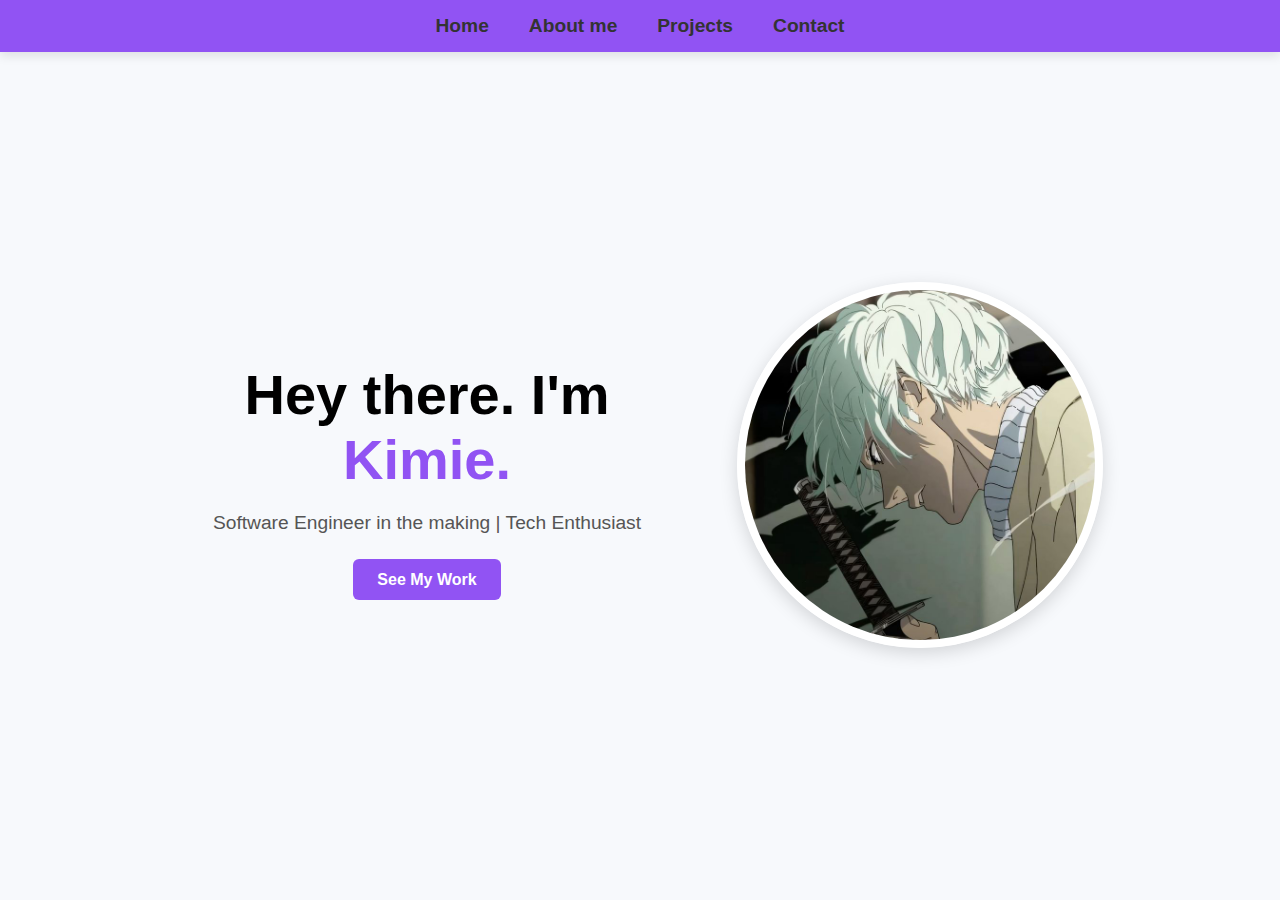
<file: index.html>
<!DOCTYPE html>
<html lang="en">
  <head>
    <meta charset="UTF-8" />
    <meta name="viewport" content="width=device-width, initial-scale=1.0" />
    <title>Home</title>

    <link rel="stylesheet" href="style.css" />
  </head>
  <body>
    <!-- Top Header -->
    <header>
      <nav>
        <ul>
          <li><a href="index.html">Home</a></li>
          <li><a href="about.html">About me</a></li>
          <li><a href="projects.html">Projects</a></li>
          <li><a href="contact.html">Contact</a></li>
        </ul>
      </nav>
    </header>

    <section class="hero">
      <div class="hero-text">
        <h1>Hey there. I'm <span class="highlight">Kimie.</span></h1>
        <p>Software Engineer in the making | Tech Enthusiast</p>
        <a href="projects.html" class="btn">See My Work</a>
      </div>

      <div class="hero-img">
        <img src="images/profile.jpg" alt="Kimie" />
      </div>
    </section>
  </body>
</html>
</file>
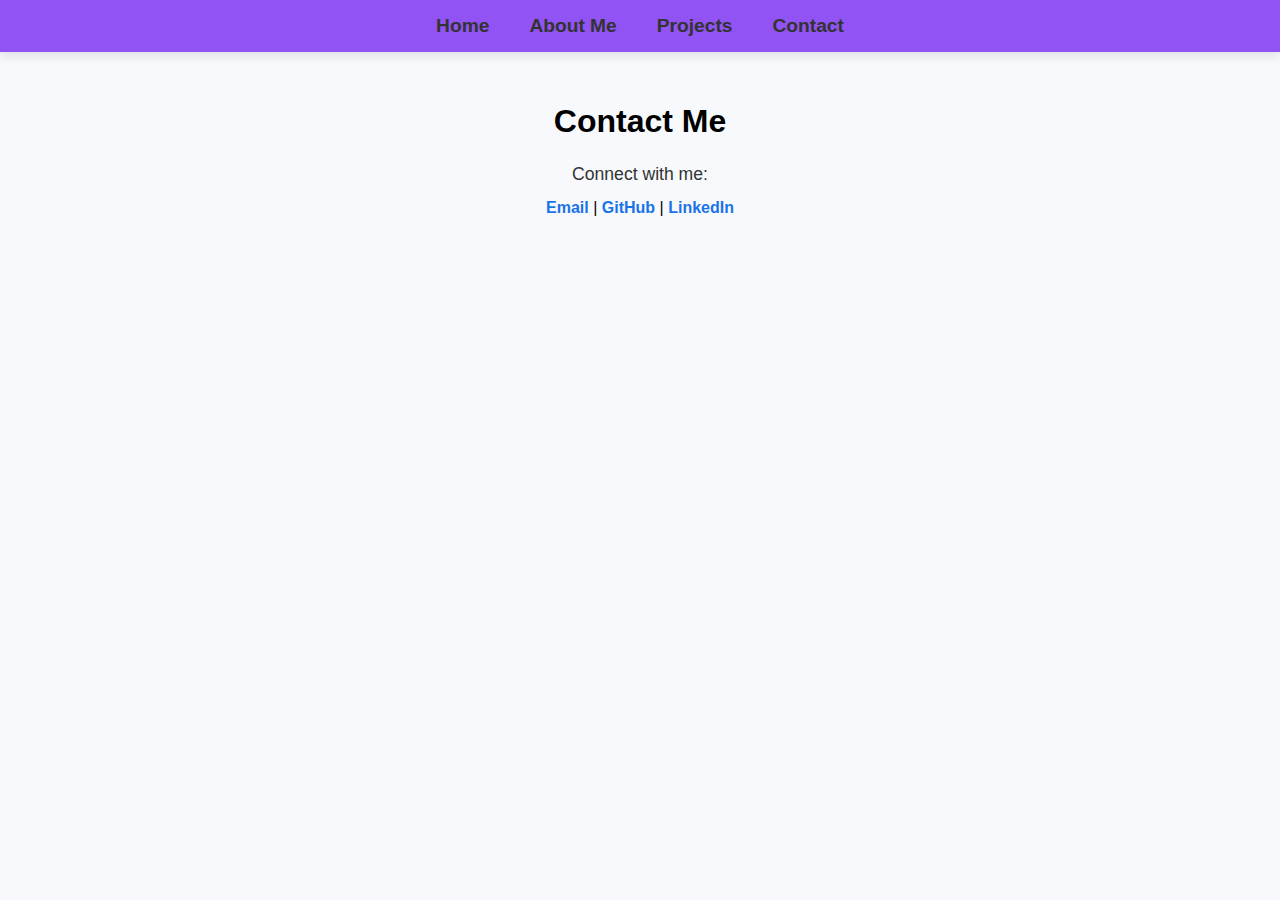
<file: contact.html>
<!DOCTYPE html>
<html lang="en">
  <head>
    <meta charset="UTF-8" />
    <meta name="viewport" content="width=device-width, initial-scale=1.0" />
    <link rel="stylesheet" href="style.css" />
    <title>Contact</title>
  </head>
  <body>
    <header className="navbar">
      <nav>
        <ul>
          <li><a href="index.html">Home</a></li>
          <li><a href="about.html">About Me</a></li>
          <li><a href="projects.html">Projects</a></li>
          <li><a href="contact.html">Contact</a></li>
        </ul>
      </nav>
    </header>

    <section class="contact-section">
      <h1>Contact Me</h1>
      <div class="contact">
        <p>Connect with me:</p>
        <a href="mailto:hakimie.daniel25@gmail.com">Email</a> |
        <a href="https://github.com/kimieden7" target="_blank">GitHub</a> |
        <a href="https://linkedin.com/in/hakimie-daniel" target="_blank"
          >LinkedIn</a
        >
      </div>
    </section>
  
  </body>
</html>
</file>
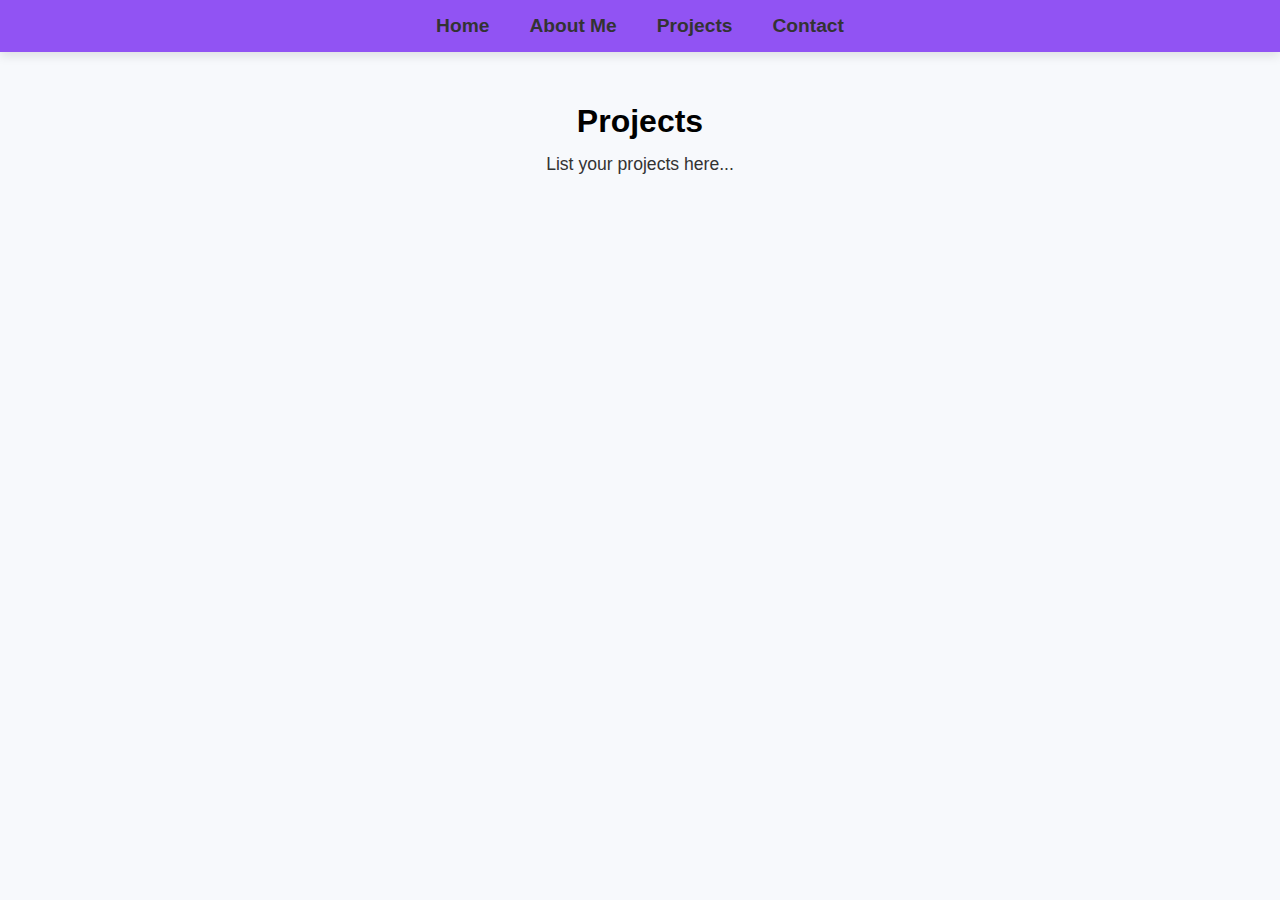
<file: projects.html>
<!DOCTYPE html>
<html lang="en">
  <head>
    <meta charset="UTF-8" />
    <meta name="viewport" content="width=device-width, initial-scale=1.0" />
    <link rel="stylesheet" href="style.css" />
    <title>Projects</title>
  </head>
  <body>
    <header className="navbar">
      <nav>
        <ul>
          <li><a href="index.html">Home</a></li>
          <li><a href="about.html">About Me</a></li>
          <li><a href="projects.html">Projects</a></li>
          <li><a href="contact.html">Contact</a></li>
        </ul>
      </nav>
    </header>

    <section class="projects-section">
      <h1>Projects</h1>
      <p>List your projects here...</p>
    </section>
  </body>
</html>
</file>
<file: style.css>
body {
  font-family: Arial, sans-serif;
  background-color: #f7f9fc;
  margin: 0;
  padding: 0;
  text-align: center;
}
header {
  background-color: #1a73e8;
  color: white;
  padding: 20px 0;
}
section {
  padding: 30px;
}
img {
  width: 150px;
  border-radius: 50%;
  margin-top: 20px;
}
h1 {
  font-size: 2rem;
  margin-bottom: 10px;
}
p {
  color: #333;
  font-size: 1.1rem;
  line-height: 1.6;
  max-width: 600px;
  margin: 10px auto;
}
.contact {
  margin-top: 20px;
}
a {
  color: #1a73e8;
  text-decoration: none;
  font-weight: bold;
}
a:hover {
  text-decoration: underline;
}

/* Skills Section */
#skills {
  text-align: center;
  margin-top: 60px;
}

.skills-grid {
  display: grid;
  grid-template-columns: repeat(auto-fit, minmax(100px, 1fr));
  justify-items: center;
  gap: 30px; /* spacing between the logos */
  max-width: 700px;
  margin: 0 auto; /* centers the grid container */
}

.skills-grid img {
  width: 80px;
  height: auto;
  transition: transform 0.2s ease-in-out;
}

.skills-grid img:hover {
  transform: scale(1.1);
}

/* HEADER / NAVIGATION */
header {
  position: sticky;
  top: 0;
  background-color: #9153f3;
  padding: 15px 0;
  box-shadow: 0 4px 10px rgba(0, 0, 0, 0.1);
  z-index: 1000;
}

nav ul {
  list-style: none;
  display: flex;
  justify-content: center;
  gap: 40px;
  margin: 0;
  padding: 0;
}

nav ul li a {
  text-decoration: none;
  font-size: 1.2rem;
  font-weight: 600;
  color: #333333;
  transition: color 0.25s ease-in-out, transform 0.25s;
}

nav ul li a:hover {
  color: #5d056e;
  transform: scale(1.1);
}

html {
  scroll-behavior: smooth;
}

.skills-grid img {
  width: 80px;
  height: 80px;
  object-fit: contain;
  padding: 8px;
  background: white;
  border-radius: 12px; /* rounded corners */
  box-shadow: 0 2px 6px rgba(0, 0, 0, 0.15);
}

/* HERO SECTION WITH IMAGE */
.hero {
  min-height: 90vh;
  display: flex;
  justify-content: center;
  align-items: center;
  padding: 0 50px;
  gap: 60px;
  background-color: #f7f9fc;
}

.hero-text {
  max-width: 500px;
}

.hero h1 {
  font-size: 3.5rem;
  margin-bottom: 1rem;
}

.highlight {
  /* my name highlights */
  color: #9153f3;
}

.hero p {
  font-size: 1.2rem;
  margin-bottom: 2rem;
  color: #555;
}

.btn {
  padding: 12px 24px;
  font-size: 1rem;
  background-color: #9153f3;
  color: white;
  border-radius: 6px;
  text-decoration: none;
  transition: 0.3s;
}

.btn:hover {
  background-color: #9153f3;
  transform: scale(1.05);
}

.hero-img img {
  width: 350px;
  height: 350px;
  object-fit: cover;
  border-radius: 50%;
  border: 8px solid #fff;
  box-shadow: 0 5px 18px rgba(0, 0, 0, 0.15);
}

/* Responsive for mobile */
@media (max-width: 768px) {
  .hero {
    flex-direction: column-reverse;
    text-align: center;
    padding: 40px 20px;
  }

  .hero-img img {
    width: 260px;
    height: 260px;
  }

  .hero h1 {
    font-size: 2.4rem;
  }
}

/* ----------------------------- */
/* NAVIGATION                    */
/* ----------------------------- */

.navbar {
  display: flex;
  justify-content: space-between;
  align-items: center;
  padding: 20px 60px;
  background-color: transparent;
  position: fixed;
  top: 0;
  width: 100%;
  z-index: 999;
}

.logo {
  font-size: 1.6rem;
  font-weight: 800;
  letter-spacing: 2px;
}

nav ul {
  display: flex;
  gap: 2.5rem;
  list-style: none;
  margin: 0;
  padding: 0;
}

nav a {
  text-decoration: none;
  font-size: 1.05rem;
  font-weight: 600;
  color: #222;
  transition: color 0.3s ease;
}

nav a:hover {
  color: #9153f3;
}

/* Sticky nav shadow when scrolling */
.navbar.scrolled {
  background-color: white;
  box-shadow: 0 2px 12px rgba(0, 0, 0, 0.08);
  transition: 0.3s ease-in-out;
}

/* ABOUT PAGE LAYOUT LIKE FLAMINGO EXAMPLE */
.about-container {
  display: flex;
  justify-content: center;
  align-items: center;
  gap: 80px;
  padding: 120px 60px;
  min-height: 100vh;
}

.about-img img {
  width: 380px;
  height: 480px;
  object-fit: cover;
  border-radius: 16px;
  box-shadow: 0 6px 18px rgba(0, 0, 0, 0.18);
}

.about-text {
  max-width: 500px;
}

.about-text h1 {
  font-size: 3rem;
  margin-bottom: 20px;
}

.about-text p {
  font-size: 1.2rem;
  line-height: 1.7;
  margin-bottom: 14px;
  color: #444;
}

.highlight {
  color: #9153f3;
}

.about-links {
  display: flex;
  gap: 16px;
  margin-top: 24px;
}

.btn-outline {
  padding: 12px 24px;
  border-radius: 6px;
  border: 2px solid #9153f3;
  color: #9153f3;
  font-weight: 600;
  text-decoration: none;
  transition: 0.3s;
}

.btn-outline:hover {
  background-color: #9153f3;
  color: white;
}

/* Fade animation */
.fade-in {
  opacity: 0;
  transform: translateY(30px);
  animation: fadeUp 0.8s forwards ease-out;
}

@keyframes fadeUp {
  to {
    opacity: 1;
    transform: translateY(0);
  }
}

/* Responsive layout */
@media (max-width: 900px) {
  .about-container {
    flex-direction: column;
    text-align: center;
    gap: 50px;
    padding: 100px 30px;
  }

  .about-img img {
    width: 280px;
    height: 340px;
  }

  .about-text h1 {
    font-size: 2.4rem;
  }
}

.center-button {
  display: flex;
  justify-content: center; /* center horizontally */

  height: 100vh;
  gap: 100px;
}
</file>
